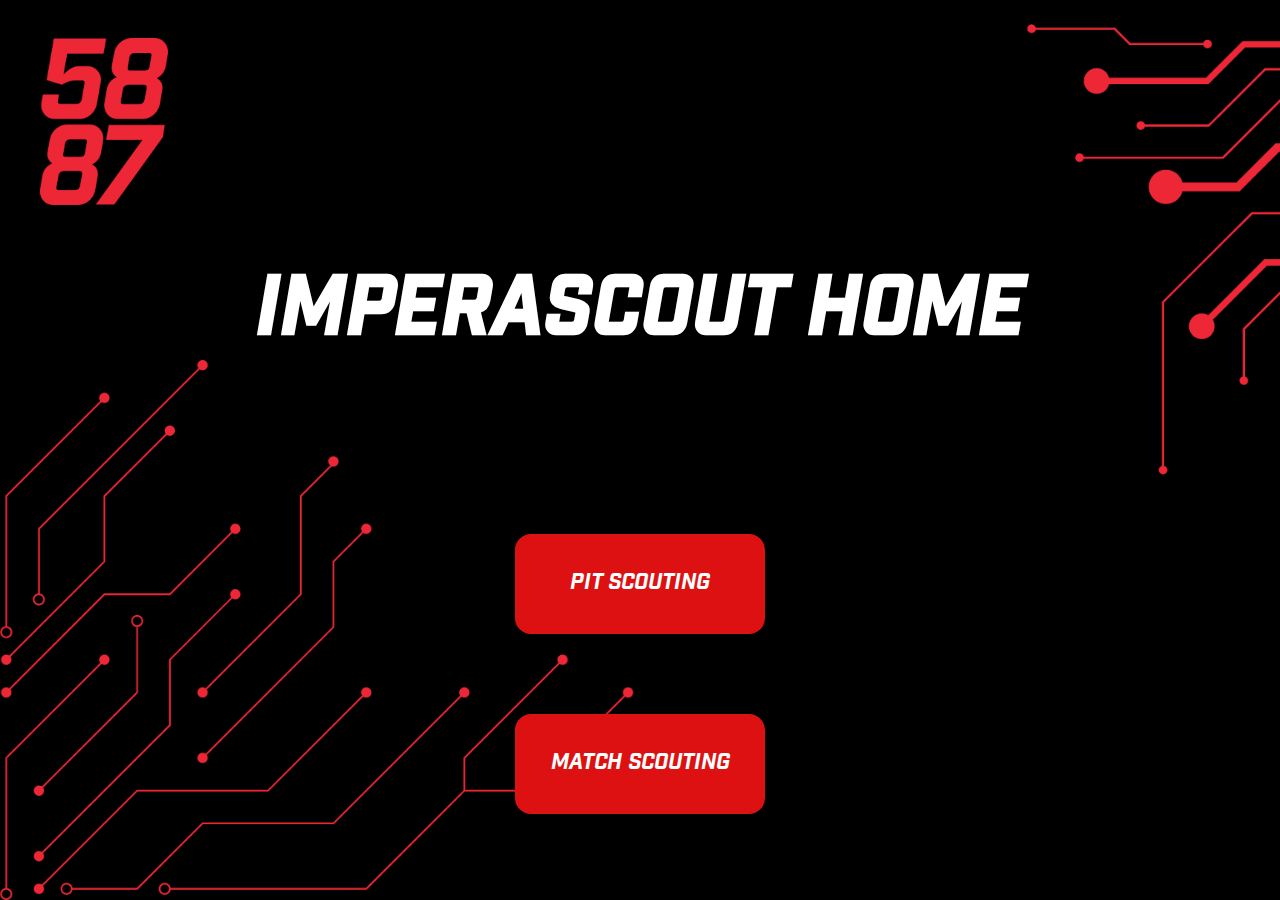
<file: index.html>
<!DOCTYPE html>
<html>
<head>
    <title>Imperascout home</title>
    <link rel="icon" type="image/x-icon" href="/globalResources/5887_trans.png">
    <link rel="stylesheet" href="/home/index.css">
    
    console.log("branch binini")
</head>
<body>

    <a href="index.html">
        <img src="/globalResources/5887_trans.png" class="logo"/>
        </a>

<div class="title">
    <h1>Imperascout home</h1>
</div>

<br><br>

    <div class="buttons">
                <a href="/pitScout/homePage/pitScouting.html"> <button id="buttonPit" >Pit Scouting</button></a>
                <a href="/matchScout/matchScout.html"><button id="buttonPit" >Match Scouting</button></a>

    </div>

</body>
</file>
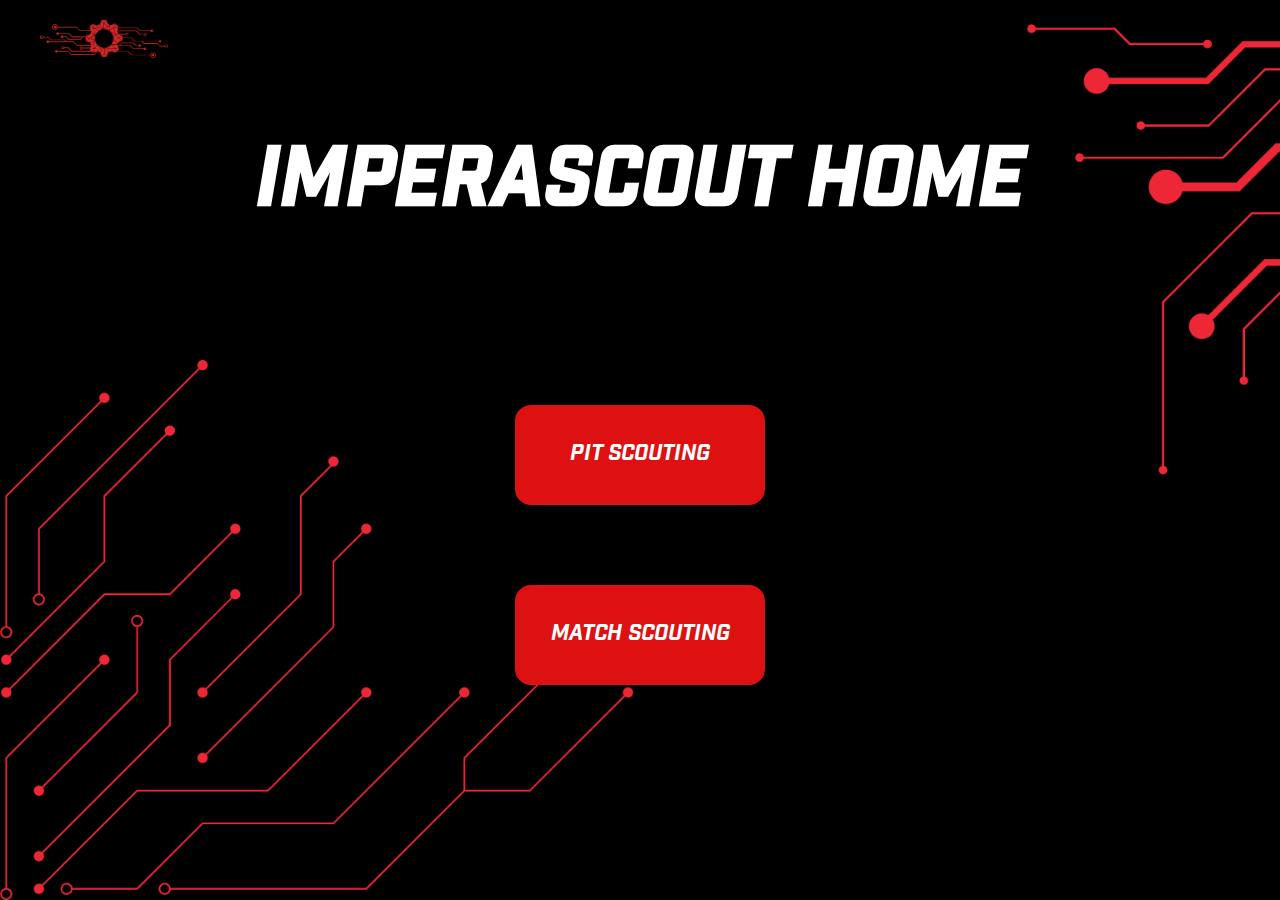
<file: home/index.html>
<!DOCTYPE html>
<html>
<head>
    <title>Imperascout home</title>
    <link rel="stylesheet" href="/home/index.css">
</head>
<body>

    <a href="/home/index.css">
        <img src="/globalResources/logo_oficial_conNombre.png" class="logo"/>
        </a>

<div class="title">
    <h1>Imperascout home</h1>
</div>

<br><br>

    <div class="buttons">
                <a href="/pitScout/pitScouting.html"> <button id="buttonPit" >Pit Scouting</button></a>
                <button id="buttonPit" >Match Scouting</button>

    </div>

</body>
</file>
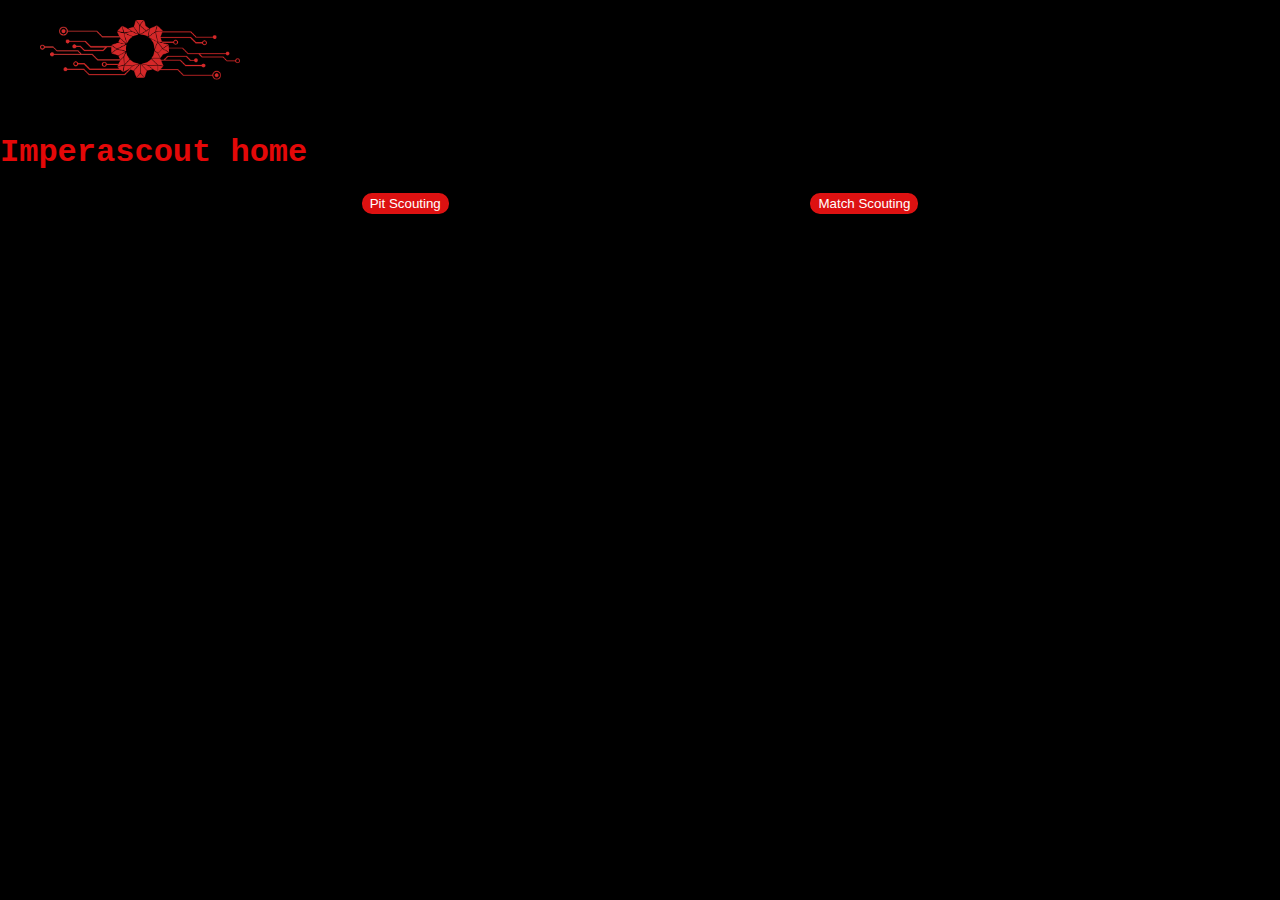
<file: home/homePage.html>
<!DOCTYPE html>
<html>
<head>
    <title>Imperascout home</title>
    <link rel="stylesheet" href="/home/homePageStyle.css">
</head>
<body>

    <a href="/home/homePage.html">
        <img src="/globalResources/logo_oficial_conNombre.png" class="logo"/>
        </a>
    <h1>Imperascout home</h1>

    <div class="buttons">
                <a href="/pitScout/pitScouting.html"> <button id="buttonPit" >Pit Scouting</button></a>
                <button id="buttonPit" >Match Scouting</button>

    </div>

</body>
</file>
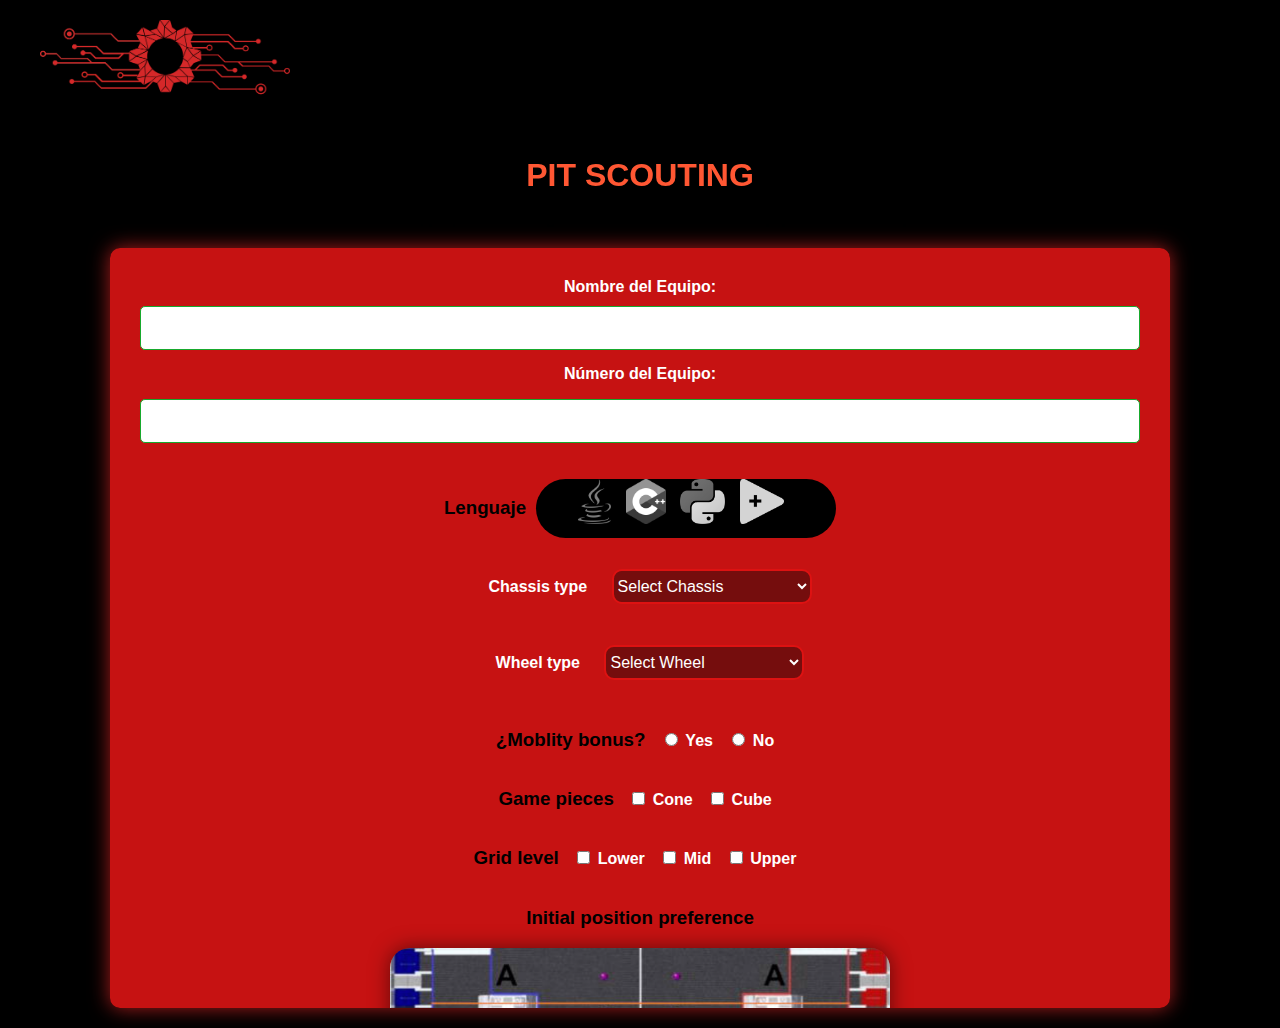
<file: pitScout/pitScouting.html>
<!DOCTYPE html>
<html>
<head>
    <title>Pit Scouting - Imperator 5887</title>
    <link rel="stylesheet" href="/pitScout/pitScout.css">
    <script src="/pitScout/pitScout.js"></script>
    <link rel="icon" type="image/x-icon" href="/globalResources/Engrane.png">
</head>
<body>
    <header>
        <a href="/index.html">
        <img src="/globalResources/logo_oficial_conNombre.png" class="logo"/>
        </a>
    
    </header>
    <h1>Pit Scouting</h1>
    <p>Por favor, proporciona la siguiente información sobre el equipo de FRC en el pit.</p>
    <form action="guardar_datos.php" method="post" class="pitForm">

        <label for="nombre_equipo">Nombre del Equipo:</label>
        <input type="text" id="nombre_equipo" name="nombre_equipo" required>
        
        <label for="numero_equipo">Número del Equipo:</label>
        <p id="teamNumberError" ></p>
        <input type="number" id="numero_equipo" name="numero_equipo" required>

    <div class="preguntas-radio">

        <div class="radio-group">

            <h3>Lenguaje</h3>
            <div class="radio-language-options">
                <input type="radio" id="java" name="progInput" class="programming-language-input">
                <label for="java"><img src="/pitScout/resources/logos/java-logo.png" class="programming-language-label" id="java-logo"></label>
       
                <input type="radio" id="cpp" name="progInput" class="programming-language-input">
                <label for="cpp"><img src="/pitScout/resources/logos/c++-logo.png" class="programming-language-label" height="45px" width="auto" id="cpp-logo"/></label>

                <input type="radio" id="python" name="progInput" class="programming-language-input">
                <label for="python"><img src="/pitScout/resources/logos/python-logo.png" class="programming-language-label" height="45px" width="auto" id="python-logo"/></label>

                <input type="radio" id="labview" name="progInput" class="programming-language-input">
                <label for="labview"><img src="/pitScout/resources/logos/labview-logo.png" class="programming-language-label" height="45px" width="auto" id="labview-logo" ></label>
            </div>
        </div>

        <div class="tipo-chasis">
            <label class="radio-group" for="tipo-de-chasis">Chassis type</label>
            <select type="select"  id="tipo-de-chasis" required>

                <option >Select Chassis</option>
                <option value="tanque">Tanque</option>
                <option value="swerve">Swerve</option>
                <option value="mecanum">Mecanum</option>

            </select>
            
        </div>

        <br>
    

        <div class="wheel-type-dropdown">
            <label class="radio-group" for="wheel-type">Wheel type</label>
            <select type="select"  id="wheel-type" required>

                <option >Select Wheel</option>
                <option value="omni">Omni</option>
                <option value="colson">Colson</option>
                <option value="kop">Kop</option>
                <option value="plaction">Plaction</option>
                <option value="pneumatic">Pneumatic</option>
                <option value="mecanum">Mecanum</option>
                <option value="other">Other:</option>
            
            </select>
            <br>
            <br>

            <label for="wheel-type-other">Specify*: </label>
            <input type="text" id="wheel-type-other">
            
        </div>

        <div class="mobility">
            <h3>¿Moblity bonus?</h3>

            <input type="radio" name="mobility" id="mobility-yes">
            <label for="mobility-yes">Yes</label>

            <input type="radio" name="mobility" id="mobility-no">
            <label for="mobility-no">No</label>
        </div>

        <div class="game-pieces">
            <h3>Game pieces</h3>
            
            <input type="checkbox" name="cone" id="cone">
            <label for="cone">Cone</label>

            <input type="checkbox" name="cube" id="cube">
            <label for="cube">Cube</label>
        </div>

        <div class="grid-level">
            <h3>Grid level</h3>

            <input type="checkbox" name="lower" id="lower">
            <label for="lower">Lower</label>

            <input type="checkbox" name="mid" id="mid">
            <label for="mid">Mid</label>

            <input type="checkbox" name="upper" id="upper">
            <label for="upper">Upper</label>

        </div>

    </div>

        <div class="initial-position">
            <h3>Initial position preference</h3>
            <embed src="/pitScout/resources/initial-position.png">

        </div>
        
        <label for="mecanismo_destacado">Mecanismo Destacado:</label>
        <input type="text" id="mecanismo_destacado" name="mecanismo_destacado" required>
        
        <label for="estrategia_juego">Estrategia de Juego:</label>
        <textarea id="estrategia_juego" name="estrategia_juego" rows="4" required>
        </textarea>
        
        <label for="imagenes_equipo">Imágenes del Equipo:</label>
        <input type="file" id="imagenes_equipo" name="imagenes_equipo" multiple>
        
        <input type="submit" value="Guardar Datos">
    </form>
</body>
</html>
</file>
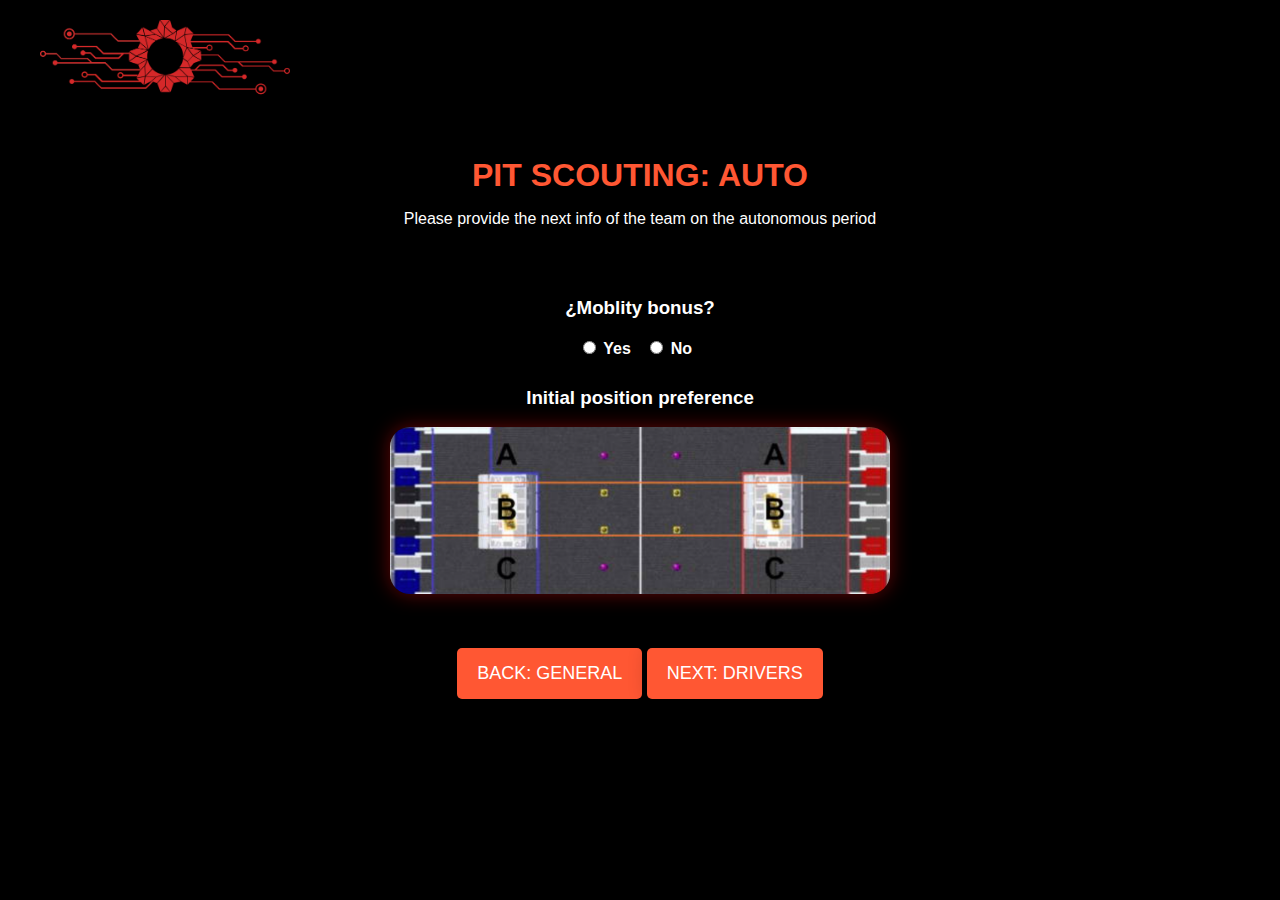
<file: pitScout/autonomous/auto.html>
<!DOCTYPE html>
<html>
<head>
    <title>Pit Scouting - Imperator 5887</title>
    <link rel="stylesheet" href="/pitScout/autonomous/auto.css">
    <link rel="icon" type="image/x-icon" href="/globalResources/Engrane.png">
</head>
<body>
    <header>
        <a href="/index.html">
        <img src="/globalResources/logo_oficial_conNombre.png" class="logo"/>
        </a>
    
    </header>
    <h1>Pit Scouting: Auto</h1>
    <p>Please provide the next info of the team on the autonomous period</p>
    <form  class="pitForm">

        
   

        <div class="mobility">
            <h3>¿Moblity bonus?</h3> 

            <input type="radio" name="mobility" id="mobility-yes">
            <label for="mobility-yes">Yes</label>

            <input type="radio" name="mobility" id="mobility-no">
            <label for="mobility-no">No</label>
        </div>

       

    </div>

        <div class="initial-position">
            <h3>Initial position preference</h3>
            <embed src="/pitScout/resources/initial-position.png">

        </div>
       

    </form>

    <a href="/pitScout/pitScouting.html"><button id="back-button">Back: General</button></a>
    <a href="/pitScout/drivers/drivers.html"><button id="next-button">Next: Drivers</button></a>


</body>
</html>
</file>
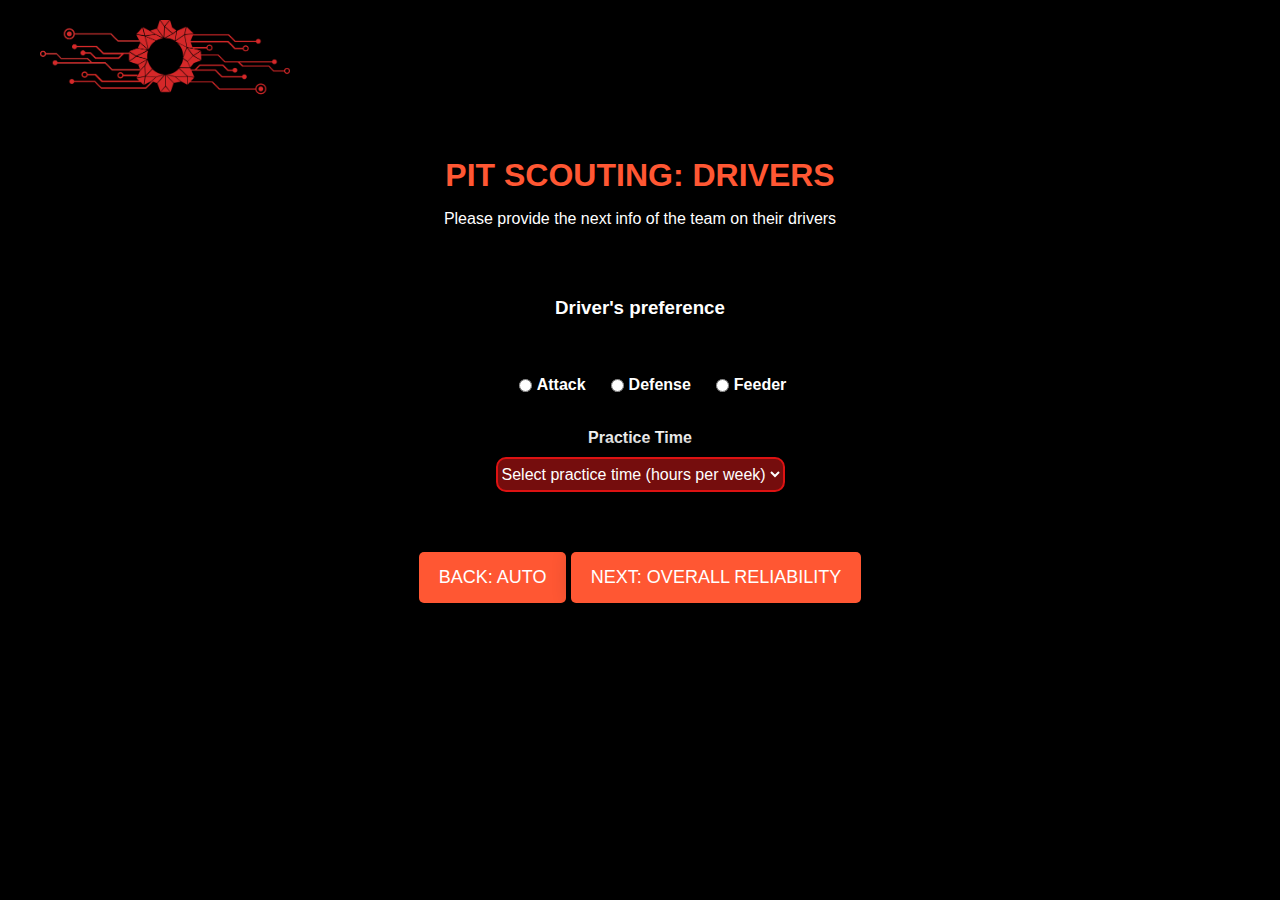
<file: pitScout/drivers/drivers.html>
<!DOCTYPE html>
<html>
<head>
    <title>Pit Scouting - Imperator 5887</title>
    <link rel="stylesheet" href="/pitScout/drivers/drivers.css">
    <link rel="icon" type="image/x-icon" href="/globalResources/Engrane.png">
</head>
<body>
    <header>
        <a href="/index.html">
        <img src="/globalResources/logo_oficial_conNombre.png" class="logo"/>
        </a>
    
    </header>
    <h1>Pit Scouting: Drivers</h1>
    <p>Please provide the next info of the team on their drivers</p>
    <form class="pitForm">

        <div class="preference">

            <h3>Driver's preference</h3> <br>

            <div class="preference-options">
                <input type="radio" name="preference" id="preference-attack" class="preference-input">
                <label for="preference-attack" class="preference-label">Attack</label>

                <input type="radio" name="preference" id="preference-defense" class="preference-input">
                <label for="preference-defense" class="preference-label">Defense</label>

                <input type="radio" name="preference" id="preference-feeder" class="preference-input">
                <label for="preference-feeder" class="preference-label">Feeder</label>
            </div>

        </div>

        <div class="practice-time">

            <label class="radio-group" for="practice-time-select">Practice Time</label>
            <select type="select"  id="practice-time-select" required>

                <option >Select practice time (hours per week)</option>
                <option value="0-5">0-5</option>
                <option value="6-10">6-10</option>
                <option value="11-15">11-15</option>
                <option value="16+">16+</option>


            </select>
            
        </div>
     
        
        

    </form>

    <a href="/pitScout/autonomous/auto.html"><button id="back-button">Back: Auto</button></a>

    <a href="/pitScout/reliablity/reliability.html"><button id="next-button">Next: Overall reliability</button></a>
</body>
</html>
</file>
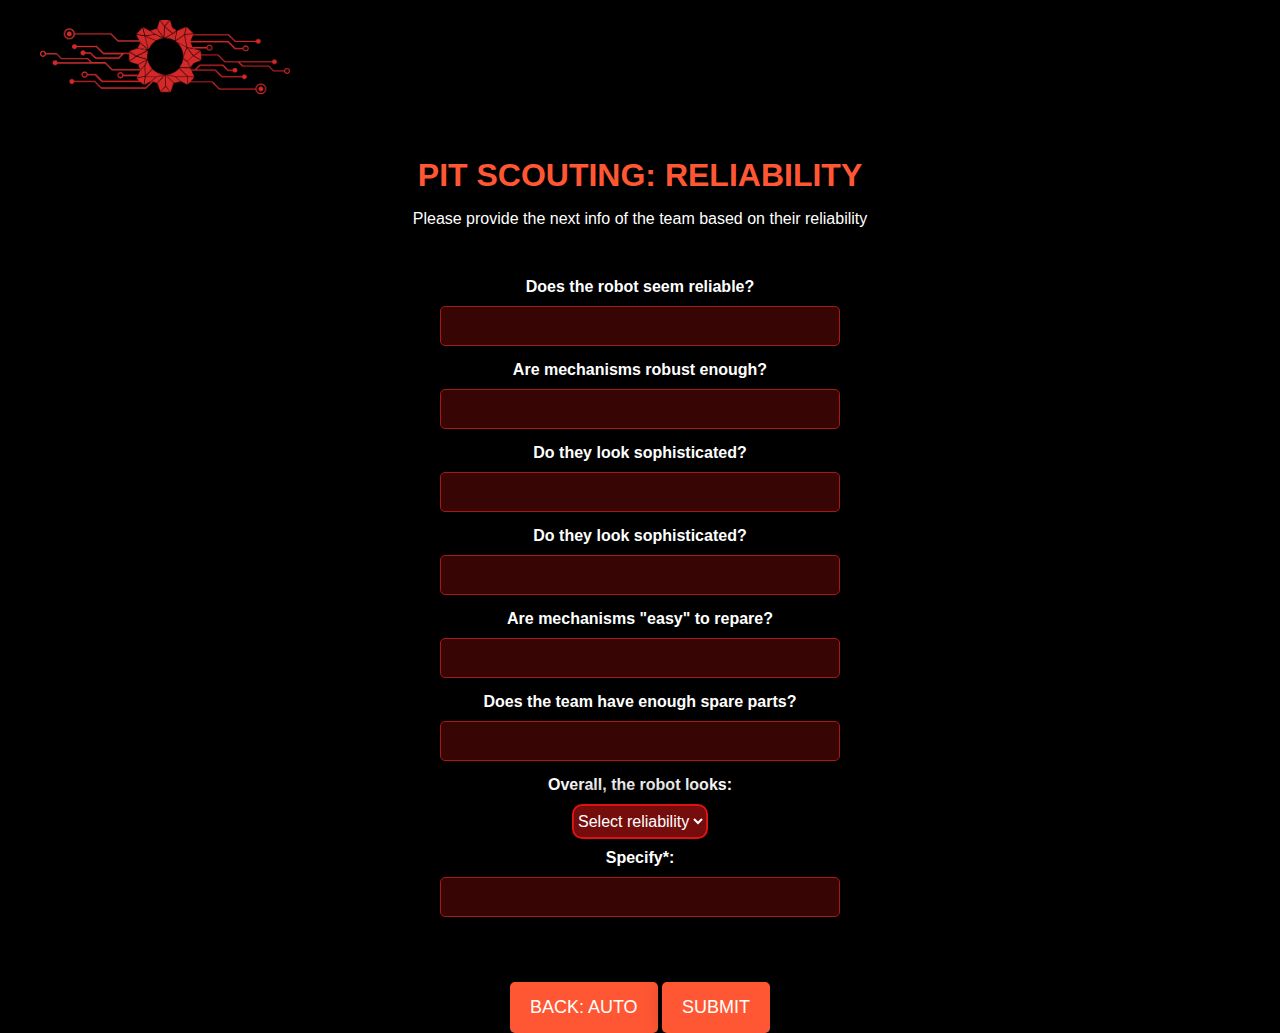
<file: pitScout/reliablity/reliability.html>
<!DOCTYPE html>
<html>
<head>
    <title>Pit Scouting - Imperator 5887</title>
    <link rel="stylesheet" href="/pitScout/reliablity/reliability.css">
    <link rel="icon" type="image/x-icon" href="/globalResources/Engrane.png">
</head>
<body>
    <header>
        <a href="/index.html">
        <img src="/globalResources/logo_oficial_conNombre.png" class="logo"/>
        </a>
    
    </header>
    <h1>Pit Scouting: Reliability</h1>
    <p>Please provide the next info of the team based on their reliability</p>
    <form class="pitForm">


            <label for="robot-reliability-text">Does the robot seem reliable?</label>
            <input type="text" id="robot-reliability-text" name="robot-reliability" required>
        
            <label for="robot-robust-text">Are mechanisms robust enough?</label>
            <input type="text" id="robot-robust-text" name="robot-robust" required>
        
            <label for="robot-sophisticated-text">Do they look sophisticated?</label>
            <input type="text" id="robot-sophisticated-text" name="robot-sophisticated" required>
        
            <label for="robot-sophisticated-text">Do they look sophisticated?</label>
            <input type="text" id="robot-sophisticated-text" name="robot-sophisticated" required>

            <label for="robot-reparability-text">Are mechanisms "easy" to repare?</label>
            <input type="text" id="robot-reparability-text" name="robot-reparability" required>

            <label for="robot-spare-text">Does the team have enough spare parts?</label>
            <input type="text" id="robot-spare-text" name="robot-spare" required>

            <div class="overall-reliability">

                <label for="overall-reliability-select">Overall, the robot looks:</label>
                <select type="select"  id="overall-reliability-select" required>
    
                    <option >Select reliability</option>
                    <option value="reliable">Reliable</option>
                    <option value="semi-robust">Semi-robust</option>
                    <option value="fragile">Fragile</option>
                    <option value="other">Other:</option>
    
    
                </select>
                
                <label for="reliability-other">Specify*: </label>
                <input type="text" id="reliability-other">

            </div>


    </form>
    
    <a href="/pitScout/drivers/drivers.html"><button id="back-button">Back: Auto</button></a>
    <a><button id="next-button">Submit</button></a>

</body>
</html>
</file>
<file: home/index.css>
@import url('https://fonts.googleapis.com/css2?family=Inter:wght@200&display=swap');

@font-face {
    font-family: Industry;
    src: url(/matchScout/resources/Industry-BoldItalic.ttf);
}

html,
body {
  width: 100%;
  height: 100%;
  overflow: hidden;
  margin: 0;
  display: flex;
  flex-direction: column;
  flex-wrap: wrap;
  background-color: rgb(0, 0, 0)
}

h1 {
    
    color: white;
    font-family: 'Industry';
    text-transform: uppercase;
    font-size: 5rem;

}

.title {
    display: flex;
    flex-wrap: wrap;
    align-items: center;
    justify-content: space-around;
}

.logo {
    width: 10%;
    display: block;
    align-content: start;
    margin-left: 40px;
    margin-top: 20px;
    margin-bottom: 0px;
}

.buttons {
    display: flex;
    flex-wrap: wrap;
    align-items: center;
    justify-content: space-evenly;
    flex-direction: column;
    
}
  
 #buttonPit {
    background-color: rgb(221, 17, 17);
    color: #fff;
    border: 2px solid #dd1212;
    border-radius: 1rem;
    width: 250px;
    height: 100px;
    font-size: 22px;
    font-family: 'Industry';
    text-transform: uppercase;
    text-wrap: wrap;
    padding: auto;
    margin-top: 5rem;
  }
  
 #buttonPit:hover {
    background-color: #960c0c;
    transition: background-color .15s, font-size .15s;
    font-size: 18px;
  }
  
 #buttonPit:active {
    border-color: #fff;
  }

body {
    background-image: url("/home/resources/2.png");
    background-size: cover;
    background-repeat: no-repeat;
    background-attachment: fixed;
  }
</file>
<file: home/homePageStyle.css>
html,
body {
  width: 100%;
  height: 100%;
  overflow: hidden;
  margin: 0;
  display: flex;
  flex-direction: column;
  flex-wrap: wrap;
  font-family: 'Courier New', Courier, monospace;
  background-color: rgb(0, 0, 0)
}

h1 {
    color: #e40808;
}

.logo {
    width: 200px;
    display: block;
    align-content: start;
    margin-left: 40px;
    margin-top: 20px;
    margin-bottom: 0px;
}

.buttons {
    display: flex;
    flex-wrap: wrap;
    align-items: center;
    justify-content: space-evenly;
}

 #buttonPit {
    background-color: rgb(221, 17, 17);
    color: #fff;
    border: 2px solid #dd1212;
    border-radius: 10px;
  }
  
 #buttonPit:hover {
    background-color: #960c0c;
    transition: background-color .15s, font-size .15s;
    font-size: 18px;
  }
  
 #buttonPit:active {
    border-color: #fff;
  }
</file>
<file: pitScout/pitScout.css>
body {
    font-family: Arial, sans-serif;
    background-color: #000000;
    text-align: center;
    margin: 0;
    padding: 0;
}

h1 {
    color: #ff5733;
    text-transform: uppercase;
    margin-bottom: 10px;
}

form {
    background-color: #c61212;
    max-width: 1000px;
    padding: 30px;
    border-radius: 10px;
    box-shadow: 0 0 20px rgba(188, 32, 32, 0.9);
    margin: 20px auto;
    max-height: 700px;
    overflow: scroll;
}

label {
    display: block;
    margin-bottom: 10px;
    font-weight: bold;
    color: #fff; /* Ajustar el color de las etiquetas */
}

input[type="text"],
input[type="number"],
textarea,
input[type="file"] {
    width: 100%;
    padding: 12px;
    margin-bottom: 15px;
    border: 1px solid #17a92d;
    border-radius: 5px;
    font-size: 16px;
    box-sizing: border-box;
}

input[type="submit"] {
    background-color: #ff5733;
    color: #fff;
    padding: 15px 20px;
    border: none;
    border-radius: 5px;
    font-size: 18px;
    cursor: pointer;
    text-transform: uppercase;
    box-shadow: 0 0 20px rgba(0, 0, 0, 0.2);
    transition: background-color 300ms ease-out, transform 300ms ease-out;
}

input[type="submit"]:hover {
    background-color: #ff1a00;
    transform: scale(0.98);
}

input[type="submit"]:active {
    background-color: #4a0606;
}

/* Otros estilos */

.radio-group label,
.preguntas-radio h3,
.mobility label,
.game-pieces label,
.grid-level label {
    display: inline-block;
    margin-right: 10px; /* Espaciado entre elementos de formulario */
}

.initial-position embed {
    width: 100%;
    max-width: 500px;
    border-radius: 20px;
    box-shadow: 0 0 20px rgba(0, 0, 0, 0.5);
}

.logo {
    width: 250px;
    display: block;
    align-content: start;
    margin-left: 40px;
    margin-top: 20px;
    margin-bottom: 0px;
}

.radio-group {  
    display: inline-flex;
    margin: 20px;
}

#tipo-de-chasis {
    background-color: rgb(117, 13, 13);
    color: #fff;
    border: 2px solid #dd1212;
    border-radius: 10px;
    width: 200px;
    height: 35px;
    font-size: 16px;
}

#tipo-de-chasis:hover {
    background-color: rgb(212, 47, 47);
    color: #0c0909;
    border: 2px solid #dd1212;
    border-radius: 10px;
    width: 200px;
    height: 35px;
    font-size: 16px;
}

#wheel-type {
    background-color: rgb(117, 13, 13);
    color: #fff;
    border: 2px solid #dd1212;
    border-radius: 10px;
    width: 200px;
    height: 35px;
    font-size: 16px;
}

#wheel-type:hover {
    background-color: rgb(212, 47, 47);
    color: #0c0909;
    border-radius: 10px;
    width: 200px;
    height: 40px;
    font-size: 16px;
    margin-bottom: 10px;
}

#java {
    border-radius: 50px;
    width: 20px;
  }

.programming-language-input {
    display: none;

}

.programming-language-label {
    filter: grayscale(100%);
    height: 45px;
    width: auto;
}

.programming-language-label:hover {
    filter: grayscale(0%);
    height: 55px;
    width: auto;
}

.programming-language-label:active {
    height: 40px;
    width: auto;
}



.radio-language-options {
    display: block;
    align-self: center;
    background-color: #000000;
    width: 300px;
    border-radius: 50px;
    position: static;
}
</file>
<file: pitScout/autonomous/auto.css>
body {
    font-family: Arial, sans-serif;
    color: #fff;
    background-color: #000000;
    text-align: center;
    margin: 0;
    padding: 0;
}

h1 {
    color: #ff5733;
    text-transform: uppercase;
    margin-bottom: 10px;
}

form {
    background-color: #000000;
    max-width: 100%;
    padding: 30px;
    border-radius: 10px;
    margin: 20px auto;
    max-height: 700px;
    overflow: scroll;
}

label {
    display: block;
    margin-bottom: 10px;
    font-weight: bold;
    color: #fff; /* Ajustar el color de las etiquetas */
}

input[type="text"],
input[type="number"],
textarea,
input[type="file"] {
    width: 50%;
    padding: 12px;
    margin-bottom: 15px;
    border-radius: 5px;
    font-size: 16px;
    box-sizing: border-box;
}

input[type="text"],
input[type="number"] {
    background-color:  #870c0c69;
    border: 1px solid #a91717;
    color: #ff0000;
    width: 400px;
   
}

input[type="text"]::after {
    border: 1px solid #39a917 !important;
    
}

#next-button {
    background-color: #ff5733;
    color: #fff;
    padding: 15px 20px;
    border: none;
    border-radius: 5px;
    font-size: 18px;
    cursor: pointer;
    text-transform: uppercase;
    box-shadow: 0 0 20px rgba(0, 0, 0, 0.2);
    transition: background-color 300ms ease-out, transform 300ms ease-out;
}

#next-button:hover {
    background-color: #ff1a00;
    transform: scale(0.98);
}

#next-button:active {
    background-color: #4a0606;
}


#back-button {
    background-color: #ff5733;
    color: #fff;
    padding: 15px 20px;
    border: none;
    border-radius: 5px;
    font-size: 18px;
    cursor: pointer;
    text-transform: uppercase;
    box-shadow: 0 0 20px rgba(0, 0, 0, 0.2);
    transition: background-color 300ms ease-out, transform 300ms ease-out;
}

#back-button:hover {
    background-color: #ff1a00;
    transform: scale(0.98);
    transition: all .3s ease-out;
}

#back-button:active {
    background-color: #4a0606;
}

/* Otros estilos */

.radio-group label,
.preguntas-radio h3,
.mobility label,
.game-pieces label,
.grid-level label {
    display: inline-block;
    margin-right: 10px; /* Espaciado entre elementos de formulario */
}

.initial-position embed {
    width: 100%;
    max-width: 500px;
    border-radius: 20px;
    box-shadow: 0 0 20px rgba(200, 10, 10, 0.5);
}

.logo {
    width: 250px;
    display: block;
    align-content: start;
    margin-left: 40px;
    margin-top: 20px;
    margin-bottom: 0px;
}

.radio-group {  
    display: inline-flex;
    margin: 20px;
}


select {
    background-color: rgb(117, 13, 13);
    color: #fff;
    border: 2px solid #dd1212;
    border-radius: 10px;
    width: 200px;
    height: 35px;
    font-size: 16px;
    box-shadow:0 0 30px 4px rgba(0, 0, 0, 0.652);

}

select:hover {
    background-color: rgb(212, 47, 47);
    color: #0c0909;
    border-radius: 10px;
    width: 200px;
    height: 40px;
    font-size: 16px;
    margin-bottom: 10px;
}

#java {
    border-radius: 50px;
    width: 20px;
  }

.programming-language-input {
    display: none;

}

.programming-language-label {
    filter: grayscale(100%);
    height: 45px;
    width: auto;
    margin-top: 2px;

}

.programming-language-label:hover {
    filter: grayscale(0%);
    height: 55px;
    transition: height .5s, filter .5s;
    width: auto;

}

.programming-language-label:active {
    height: 40px;
    width: auto;
}



.radio-language-options {
    display: block;
    align-self: center;
    background-color: #000000;
    width: 300px;
    height: 60px;
    border-radius: 50px;
    position: static;
    box-shadow:0 0 30px 4px rgba(0, 0, 0, 0.458);
}

.radio-language-options:hover {
    box-shadow:0 0 30px 4px rgba(0, 0, 0, 0.59);
    width: 310px;
    height: 70px;
}

label.radio-group {
    color: #ffffff;
    font-size: 20px;
}
</file>
<file: pitScout/drivers/drivers.css>
body {
    font-family: Arial, sans-serif;
    color: #fff;
    background-color: #000000;
    text-align: center;
    margin: 0;
    padding: 0;
}

h1 {
    color: #ff5733;
    text-transform: uppercase;
    margin-bottom: 10px;
}

form {
    background-color: #000000;
    max-width: 100%;
    padding: 30px;
    border-radius: 10px;
    margin: 20px auto;
    max-height: 700px;
    overflow: scroll;
}

label {
    display: block;
    margin-bottom: 10px;
    font-weight: bold;
    color: #fff; /* Ajustar el color de las etiquetas */
}

select {
    background-color: rgb(117, 13, 13);
    color: #fff;
    border: 2px solid #dd1212;
    border-radius: 10px;
    width: auto;
    height: 35px;
    font-size: 16px;
    box-shadow:0 0 30px 4px rgba(0, 0, 0, 0.652);
    margin-bottom: 10px;

}

select:hover {
    background-color: rgb(212, 47, 47);
    color: #0c0909;
    border-radius: 10px;
    height: 45px;
    font-size: 14px;
    transition: all .15s;
}

#next-button {
    background-color: #ff5733;
    color: #fff;
    padding: 15px 20px;
    border: none;
    border-radius: 5px;
    font-size: 18px;
    cursor: pointer;
    text-transform: uppercase;
    box-shadow: 0 0 20px rgba(0, 0, 0, 0.2);
    transition: background-color 300ms ease-out, transform 300ms ease-out;
}

#next-button:hover {
    background-color: #ff1a00;
    transform: scale(0.98);
    transition: all .3s ease-out;
}

#next-button:active {
    background-color: #4a0606;
}

#back-button {
    background-color: #ff5733;
    color: #fff;
    padding: 15px 20px;
    border: none;
    border-radius: 5px;
    font-size: 18px;
    cursor: pointer;
    text-transform: uppercase;
    box-shadow: 0 0 20px rgba(0, 0, 0, 0.2);
    transition: background-color 300ms ease-out, transform 300ms ease-out;
}

#back-button:hover {
    background-color: #ff1a00;
    transform: scale(0.98);
    transition: all .3s ease-out;
}

#back-button:active {
    background-color: #4a0606;
}

/* Otros estilos */

.logo {
    width: 250px;
    display: block;
    align-content: start;
    margin-left: 40px;
    margin-top: 20px;
    margin-bottom: 0px;
}

.preference-options {  
    display: inline-flex;
    margin: 20px;
}

.preference-input {

    margin-bottom: 17px;
    margin-right: 5px;
    margin-left: 25px;

}

.preferece-label {
    
    height: 45px;
    width: auto;
    margin-top: 2px;

}
</file>
<file: pitScout/reliablity/reliability.css>
body {
    font-family: Arial, sans-serif;
    color: #fff;
    background-color: #000000;
    text-align: center;
    margin: 0;
    padding: 0;
}

h1 {
    color: #ff5733;
    text-transform: uppercase;
    margin-bottom: 10px;
}

form {
    background-color: #000000;
    max-width: 100%;
    padding: 30px;
    border-radius: 10px;
    margin: 20px auto;
    max-height: 700px;
    overflow: scroll;
}

label {
    display: block;
    margin-bottom: 10px;
    font-weight: bold;
    color: #fff; /* Ajustar el color de las etiquetas */
}

select {
    background-color: rgb(117, 13, 13);
    color: #fff;
    border: 2px solid #dd1212;
    border-radius: 10px;
    width: auto;
    height: 35px;
    font-size: 16px;
    box-shadow:0 0 30px 4px rgba(0, 0, 0, 0.652);
    margin-bottom: 10px;

}


#next-button {
    background-color: #ff5733;
    color: #fff;
    padding: 15px 20px;
    border: none;
    border-radius: 5px;
    font-size: 18px;
    cursor: pointer;
    text-transform: uppercase;
    box-shadow: 0 0 20px rgba(0, 0, 0, 0.2);
    transition: background-color 300ms ease-out, transform 300ms ease-out;
}

#next-button:hover {
    background-color: #ff1a00;
    transform: scale(0.98);
    transition: all .3s ease-out;
}

#next-button:active {
    background-color: #4a0606;
}

#back-button {
    background-color: #ff5733;
    color: #fff;
    padding: 15px 20px;
    border: none;
    border-radius: 5px;
    font-size: 18px;
    cursor: pointer;
    text-transform: uppercase;
    box-shadow: 0 0 20px rgba(0, 0, 0, 0.2);
    transition: background-color 300ms ease-out, transform 300ms ease-out;
}

#back-button:hover {
    background-color: #ff1a00;
    transform: scale(0.98);
    transition: all .3s ease-out;
}

#back-button:active {
    background-color: #4a0606;
}


.logo {
    width: 250px;
    display: block;
    align-content: start;
    margin-left: 40px;
    margin-top: 20px;
    margin-bottom: 0px;
}

/* Otros estilos */
input[type="text"] {
    padding: 12px;
    margin-bottom: 15px;
    border-radius: 5px;
    font-size: 16px;
    box-sizing: border-box;
    background-color:  #870c0c69;
    border: 1px solid #a91717;
    color: #ff0000;
    width: 400px;
    height: 40px;
   
}

input[type="text"]:hover {
    
    width: 420px;
    height: 50px;
    
}
</file>
